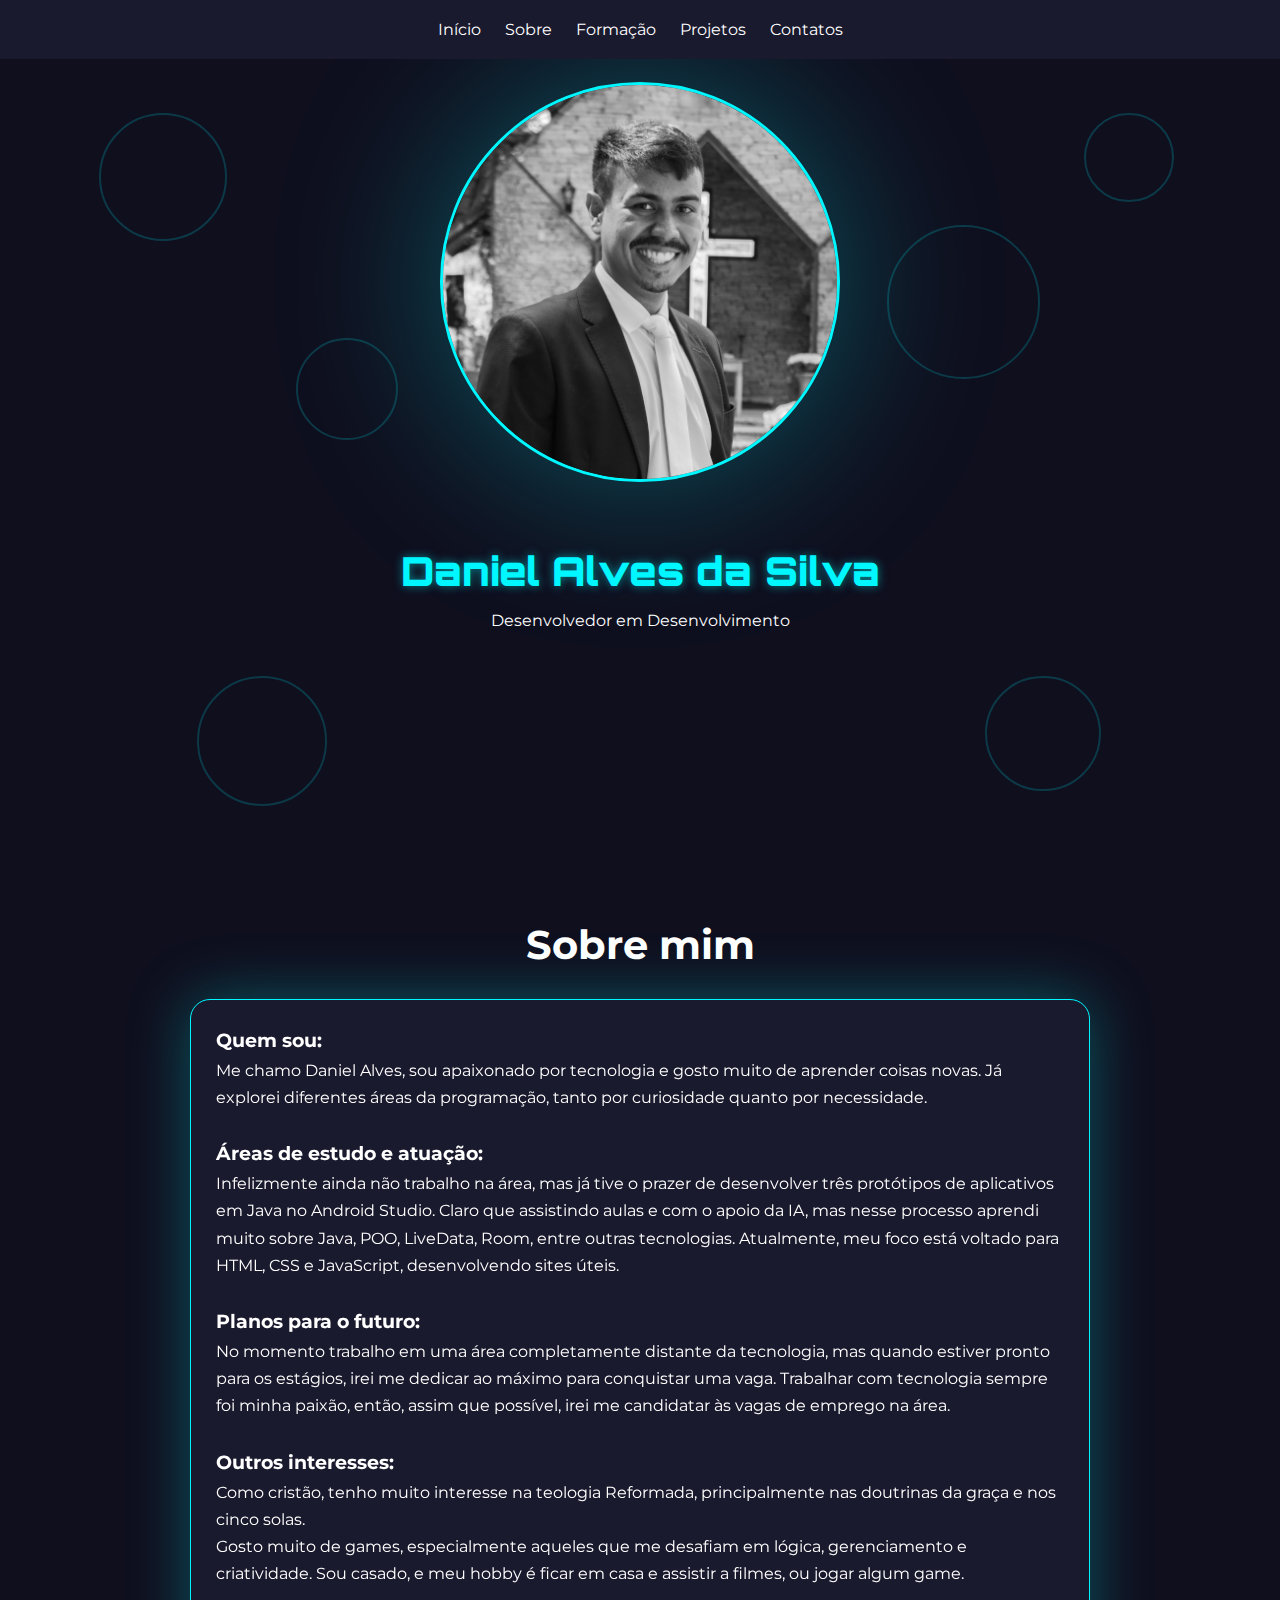
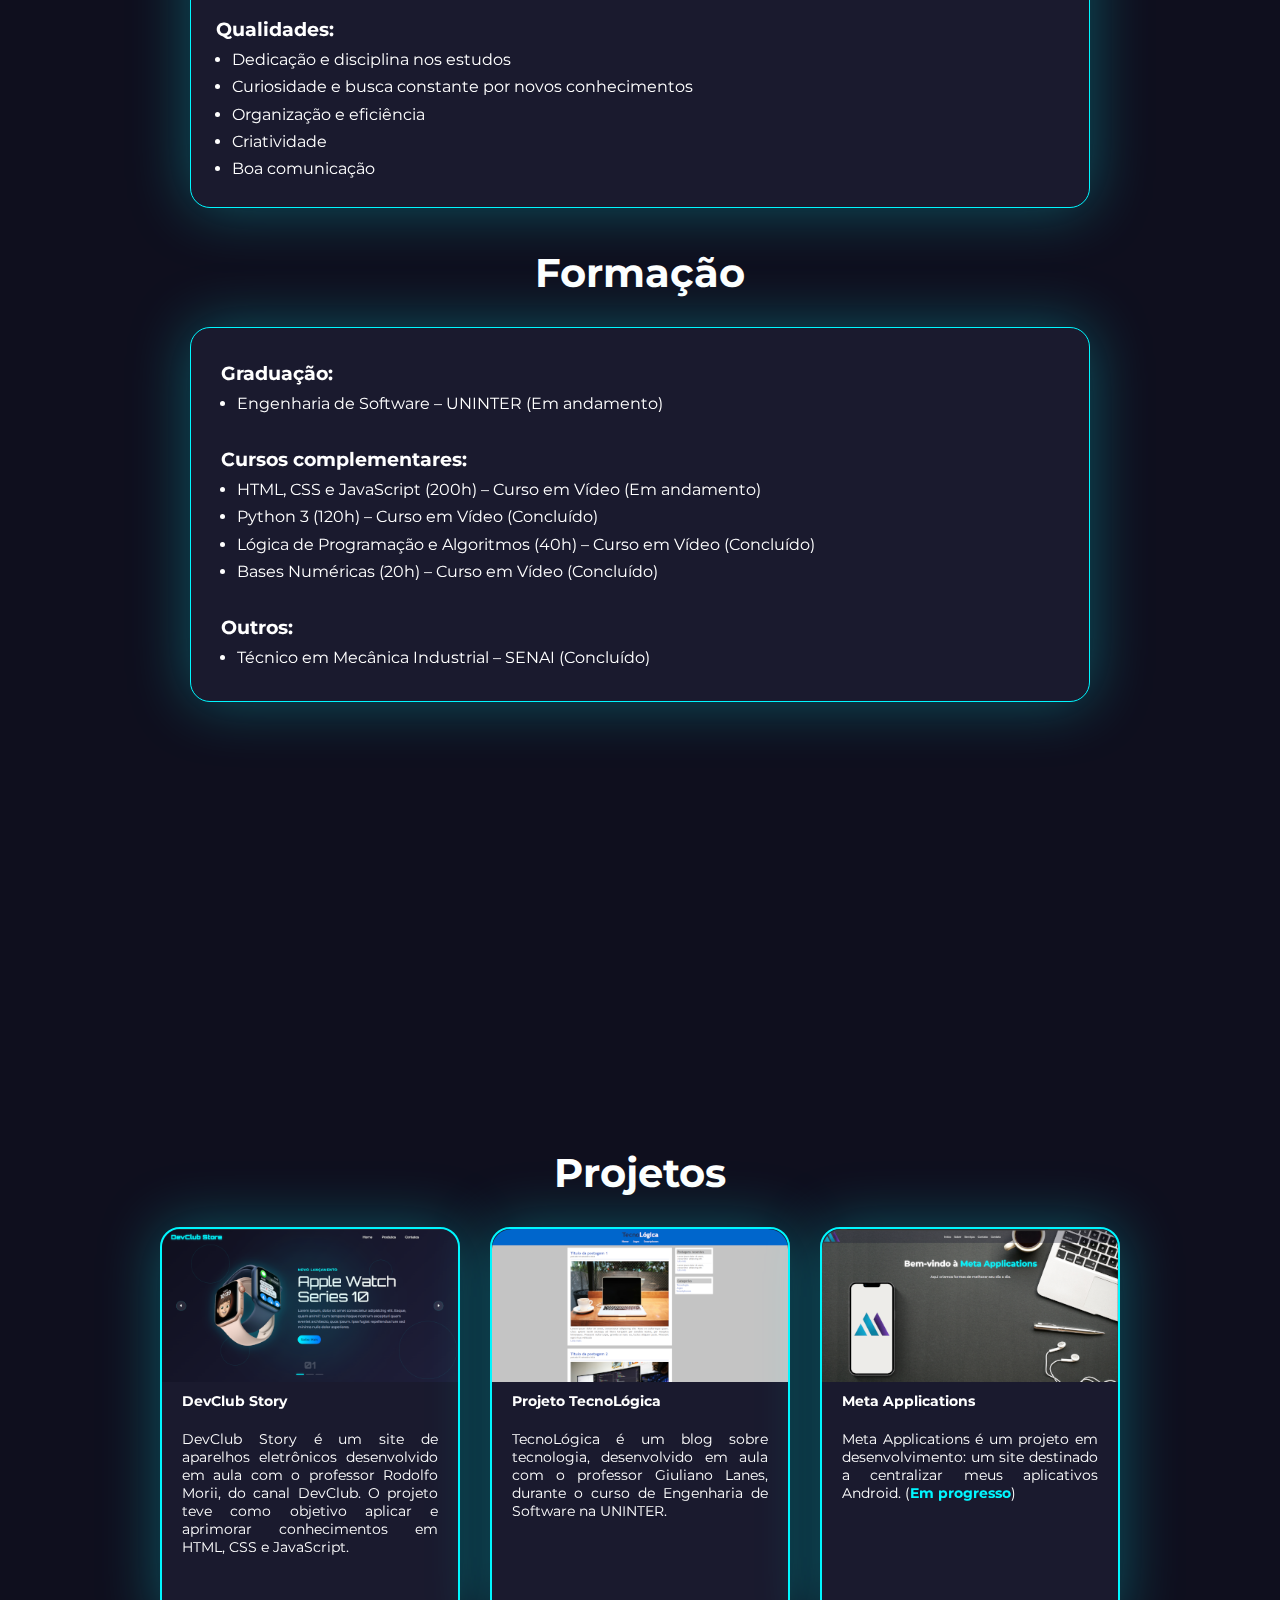
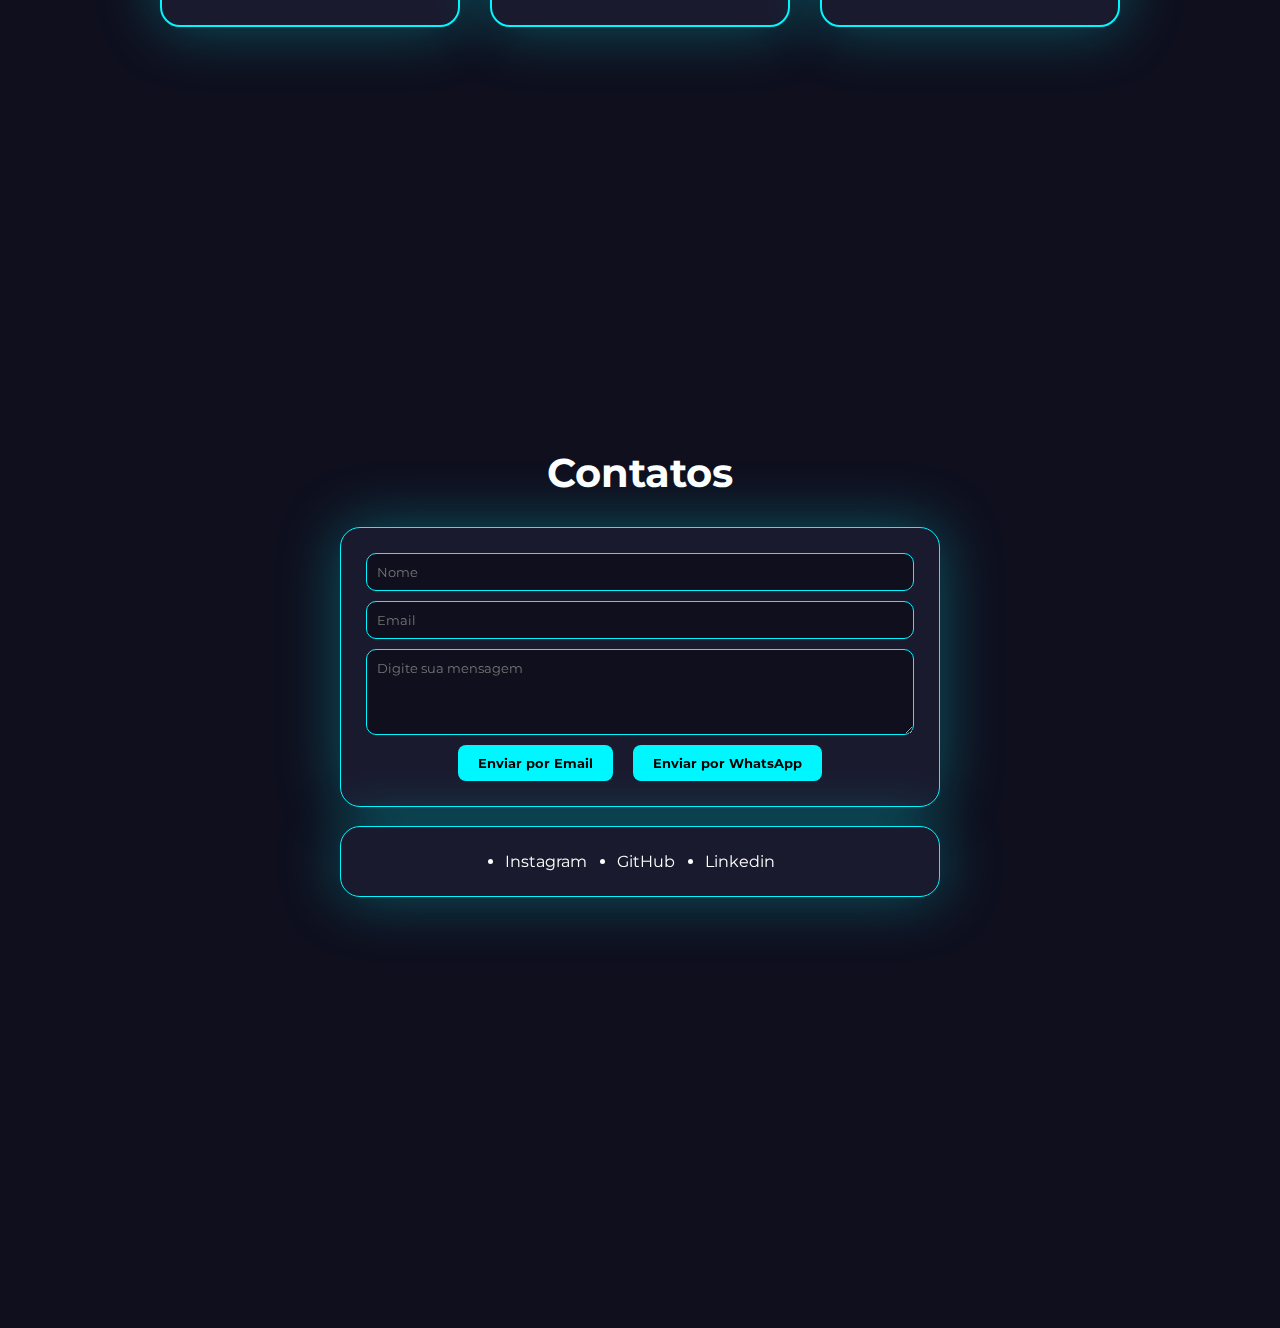
<file: index.html>
<!DOCTYPE html>
<html lang="pt-BR">
<head>
    <meta charset="UTF-8">
    <meta name="viewport" content="width=device-width, initial-scale=1.0">
    <title>Portfólio Pessoal</title>

    <!-- Links de estilos e fontes -->
    <link rel="stylesheet" href="styles/style.css" media="all">
    <link rel="stylesheet" href="styles/style_celular.css" media="(max-width: 550px)">
    <link rel="stylesheet" href="styles/style_bolinhas.css">

    <!-- Fonte Montserrat e Orbitron -->
    <link href="https://fonts.googleapis.com/css2?family=Montserrat:ital,wght@0,100..900;1,100..900&family=Orbitron:wght@400..900&display=swap" rel="stylesheet">
</head>
<body>
    <!-- abeçalho e Navegação -->
    <header>
        <nav>
            <ul>
                <li class="itens"><a href="#inicio">Início</a></li>
                <li class="itens"><a href="#sobre">Sobre</a></li>
                <li class="itens"><a href="#Formacao">Formação</a></li>
                <li class="itens"><a href="#projetos">Projetos</a></li>
                <li class="itens"><a href="#contatos">Contatos</a></li>
            </ul>
        </nav>
    </header>

    <!-- Efeito das bolinhas do menu Inicial -->
    <div class="tech-circle">
        <div class="circle"></div>
        <div class="circle"></div>
        <div class="circle"></div>
        <div class="circle"></div>
        <div class="circle"></div>
        <div class="circle"></div>
    </div>

    <!-- Seções do site -->
    <!-- Seção Início -->
    <section id="inicio">

        <div class="foto">
            <img src="imagens/daniel_p.png" alt="Imagem de Daniel Alves">
        </div>

        <h1 class="nome">Daniel Alves da Silva</h1>
        <p class="descricao">Desenvolvedor em Desenvolvimento</p>
    </section>

    <!-- Seção Sobre mim -->
    <section id="sobre">
        <!-- titulo da seção -->
        <h2 class="titulo">Sobre mim</h2>

        <!-- div sobre mim -->
        <div class="sobre-div">
            <h3>Quem sou:</h3>
            <p>Me chamo Daniel Alves, sou apaixonado por tecnologia e gosto muito de aprender coisas novas. Já explorei diferentes áreas da programação, tanto por curiosidade quanto por necessidade.</p>
            <br>
            <h3>Áreas de estudo e atuação:</h3>
            <p>Infelizmente ainda não trabalho na área, mas já tive o prazer de desenvolver três protótipos de aplicativos em Java no Android Studio. Claro que assistindo aulas e com o apoio da IA, mas nesse processo aprendi muito sobre Java, POO, LiveData, Room, entre outras tecnologias. Atualmente, meu foco está voltado para HTML, CSS e JavaScript, desenvolvendo sites úteis.</p>
            <br>
            <h3>Planos para o futuro:</h3>
            <p>No momento trabalho em uma área completamente distante da tecnologia, mas quando estiver pronto para os estágios, irei me dedicar ao máximo para conquistar uma vaga. Trabalhar com tecnologia sempre foi minha paixão, então, assim que possível, irei me candidatar às vagas de emprego na área.</p>
            <br>
            <h3>Outros interesses:</h3>
            <p>Como cristão, tenho muito interesse na teologia Reformada, principalmente nas doutrinas da graça e nos cinco solas.</p>
            <p>Gosto muito de games, especialmente aqueles que me desafiam em lógica, gerenciamento e criatividade. Sou casado, e meu hobby é ficar em casa e assistir a filmes, ou jogar algum game.</p>
            <br>
            <h3>Qualidades:</h3>
            
            <ul>
                <li>Dedicação e disciplina nos estudos</li>
                <li>Curiosidade e busca constante por novos conhecimentos</li>
                <li>Organização e eficiência</li>
                <li>Criatividade</li>
                <li>Boa comunicação</li>
            </ul>
        </div>
    </section>

    <!-- Seção Formação -->
    <section id="formacao" >
        <!-- titulo da seção -->
        <h2 class="titulo">Formação</h2>

        <!-- div da formação -->
        <div class="formacao-div">
            <h3>Graduação:</h3>
                <ul>
                    <li>Engenharia de Software – UNINTER (Em andamento)</li>
                </ul>

                <br>

                <h3>Cursos complementares:</h3> 
                <ul>
                    <li>HTML, CSS e JavaScript (200h) – Curso em Vídeo (Em andamento)</li>
                    <li>Python 3 (120h) – Curso em Vídeo (Concluído)</li>
                    <li>Lógica de Programação e Algoritmos (40h) – Curso em Vídeo (Concluído)</li>
                    <li>Bases Numéricas (20h) – Curso em Vídeo (Concluído)</li>
                </ul>

                <br>

                <h3>Outros:</h3>
                <ul>
                    <li>Técnico em Mecânica Industrial – SENAI (Concluído)</li>
                </ul>
        </div>
    </section>
    
    <!-- Seção Projetos -->
    <section id="projetos">
        <!-- titulo da seção -->
        <h2 class="titulo">Projetos</h2>

        <!-- div dos projetos -->
        <div class="projetos-div">

            <!-- Projeto 1 -->
            <a class="projeto" href="./projetos/DevClub_Store/index.html" target="_blank">
                <img class="projeto-img" src="imagens/image_p.png" alt="Captura de tela do site DevClub Store">
                <h3 class="projeto-titulo">DevClub Story</h3>
                <p class="projeto-descricao">
                    DevClub Story é um site de aparelhos eletrônicos desenvolvido em aula com o professor Rodolfo Morii, do canal DevClub. 
                    O projeto teve como objetivo aplicar e aprimorar conhecimentos em HTML, CSS e JavaScript.
                </p>

            </a>

            <!-- Projeto 2 -->
            <a class="projeto" href="./projetos/projeto_tecnologica/index.html" target="_blank">
                <img class="projeto-img" src="./imagens/image_02_p.png" alt="Captura de tela do site TecnoLógica">
                <h3 class="projeto-titulo">Projeto TecnoLógica</h3>
                <p class="projeto-descricao">
                    TecnoLógica é um blog sobre tecnologia, desenvolvido em aula com o professor Giuliano Lanes, 
                    durante o curso de Engenharia de Software na UNINTER.
                </p>
            </a>

            <!-- Projeto 3 -->
            <a class="projeto" href="./projetos/Meta_Applications/index.html" target="_blank"> 
                <img class="projeto-img" src="imagens/image_03_p.png" alt="Captura de tela do site Meta Applications">
                <h3 class="projeto-titulo">Meta Applications</h3>
                <p class="projeto-descricao"> Meta Applications é um projeto em desenvolvimento: um site destinado a centralizar meus aplicativos Android. (<span class="destaque">Em progresso</span>)</p>
            </a>
        </div>
    </section>

    <!-- Seção Contatos -->
    <section id="contatos">

        <!-- titulo da seção -->
        <h2 class="titulo">Contatos</h2>

        <!-- Formulário de contato -->
        <div class="contatos-form">
            <form action="">
                <input class="campo-form" type="text" id="nome" name="nome" required placeholder="Nome">
                <input class="campo-form" type="email" id="email" name="email" required placeholder="Email">
                <textarea class="campo-form" id="mensagem" name="mensagem" rows="4" required placeholder="Digite sua mensagem"></textarea>
                <div class="button-form">
                    <button type="submit">Enviar por Email</button>
                    <button type="submit">Enviar por WhatsApp</button>
                </div>
            </form>
        </div>

        <br>

        <!-- Redes sociais -->
        <div class="contatos-div">
            <ul class="contatos-list">
                <li class="itens"><a href="https://www.instagram.com/daniel_alves_developer?igsh=MWJkeHp2M2NueGpvZQ==" target="_blank">Instagram</a></li>
                <li class="itens"><a href="https://github.com/DanielDelta99" target="_blank">GitHub</a></li>
                <li class="itens"><a href="https://www.linkedin.com/in/daniel-alves-developer" target="_blank">Linkedin</a></li>
            </ul>
        </div>
        
    </section>
        

</body>
</html>
</file>
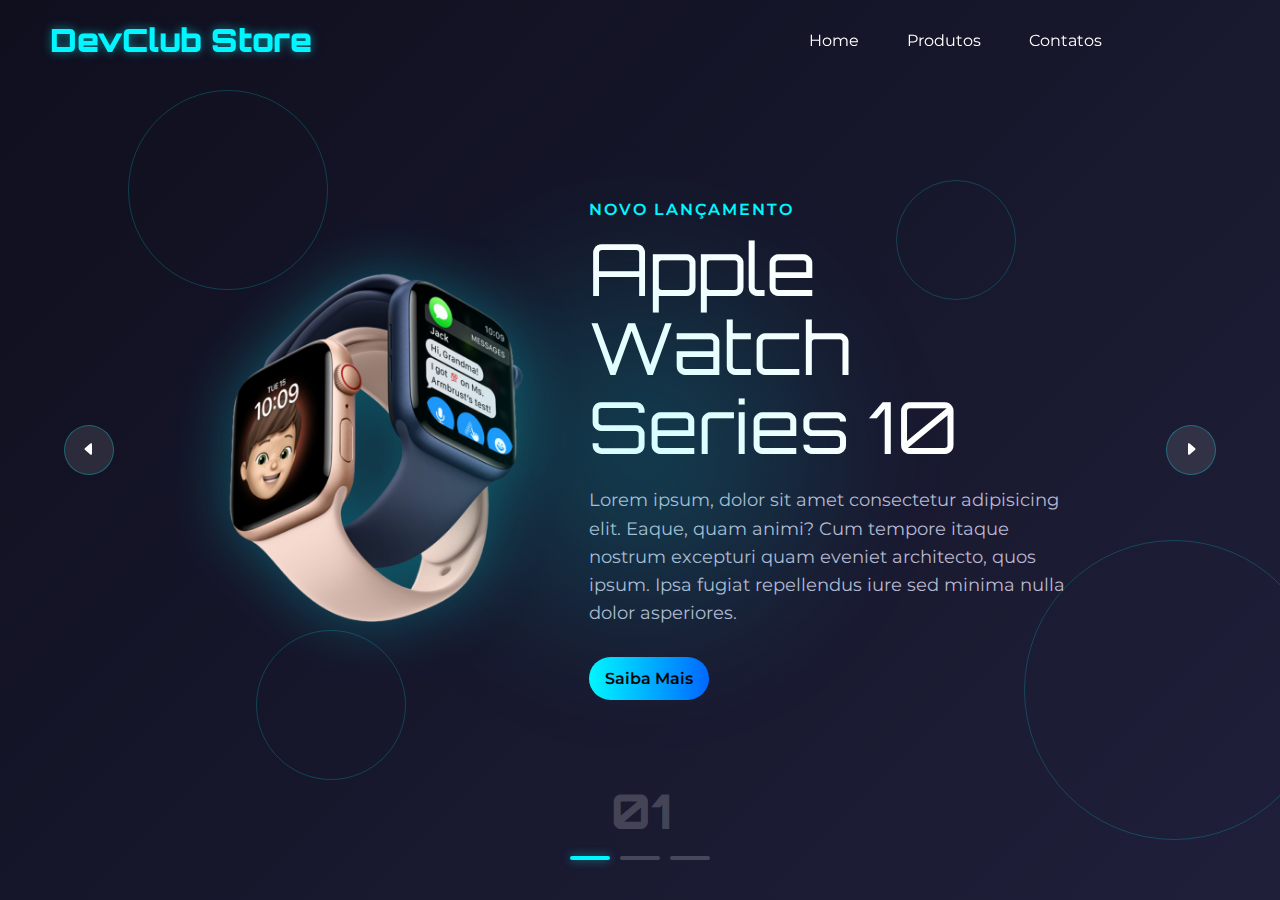
<file: projetos/DevClub_Store/index.html>
<!DOCTYPE html>
<html lang="pt-br">
<head>
    <meta charset="UTF-8">
    <meta name="viewport" content="width=device-width, initial-scale=1.0">
    <title>DevClub Store</title>

    <link rel="preconnect" href="https://fonts.googleapis.com">
<link rel="preconnect" href="https://fonts.gstatic.com" crossorigin>
<link href="https://fonts.googleapis.com/css2?family=Montserrat:ital,wght@0,100..900;1,100..900&family=Orbitron:wght@400..900&display=swap" rel="stylesheet">

    <link rel="stylesheet" href="styles.css">
</head>
<body>
    <header>
        <div class="logo">DevClub Store</div>
        <nav>
            <ul>
                <li>Home</li>
                <li>Produtos</li>
                <li>Contatos</li>
            </ul>
        </nav>
    </header>

    <main class="container">
        <div class="tech-circle">
            <div class="circle"></div>
            <div class="circle"></div>
            <div class="circle"></div>
            <div class="circle"></div>
        </div>

        <div class="list">
            <div class="item active">
               
                <div class="product-img">
                    <img src="img/apple-watch.png" alt="Apple Watch">
                </div>
                <div class="content">
                    <p class="product-tag">Novo Lançamento</p>
                    <p class="product-name">Apple Watch Series 10</p>
                    <p class="product-description">Lorem ipsum, dolor sit amet consectetur adipisicing elit. Eaque, quam animi? Cum tempore itaque nostrum excepturi quam eveniet architecto, quos ipsum. Ipsa fugiat repellendus iure sed minima nulla dolor asperiores.</p>
                    <button class="btn">Saiba Mais</button>
                </div>
                
            </div>

            <div class="item">

                <div class="product-img">
                    <img src="img/air-pods.png" alt="Air Pods">
                </div>
                <div class="content">
                    <p class="product-tag">Som Premium</p>
                    <p class="product-name">Air Pods Max</p>
                    <p class="product-description">Lorem ipsum, dolor sit amet consectetur adipisicing elit. Eaque, quam animi? Cum tempore itaque nostrum excepturi quam eveniet architecto, quos ipsum. Ipsa fugiat repellendus iure sed minima nulla dolor asperiores.</p>
                    <button class="btn">Saiba Mais</button>
                </div>
                
            </div>

            <div class="item">

                <div class="product-img">
                    <img src="img/vision-pro.png" alt="Apple Watch">
                </div>
                <div class="content">
                    <p class="product-tag">Alta Performace</p>
                    <p class="product-name">Vision Pro</p>
                    <p class="product-description">Lorem ipsum, dolor sit amet consectetur adipisicing elit. Eaque, quam animi? Cum tempore itaque nostrum excepturi quam eveniet architecto, quos ipsum. Ipsa fugiat repellendus iure sed minima nulla dolor asperiores.</p>
                    <button class="btn">Saiba Mais</button>
                </div>
            </div>
        </div>

        <div class="arrows">
            <button class="arrow-btn" id="prev">
                <svg xmlns="http://www.w3.org/2000/svg" width="16" height="16" fill="#fff" class="bi bi-caret-left-fill" viewBox="0 0 16 16">
  <path d="m3.86 8.753 5.482 4.796c.646.566 1.658.106 1.658-.753V3.204a1 1 0 0 0-1.659-.753l-5.48 4.796a1 1 0 0 0 0 1.506z"/>
</svg>
            </button>

            <button class="arrow-btn" id="next">
                <svg xmlns="http://www.w3.org/2000/svg" width="16" height="16" fill="#fff" class="bi bi-caret-right-fill" viewBox="0 0 16 16">
  <path d="m12.14 8.753-5.482 4.796c-.646.566-1.658.106-1.658-.753V3.204a1 1 0 0 1 1.659-.753l5.48 4.796a1 1 0 0 1 0 1.506z"/>
</svg>
            </button>

        </div>

        <div class="indicators">
            <div class="numberIndicator">01</div>
            <div class="dots">
                <div class="dot active2"></div>
                <div class="dot"></div>
                <div class="dot"></div>
            </div>
        </div>

    </main>
</body>
<script src="./scripts.js"></script>
</html>
</file>
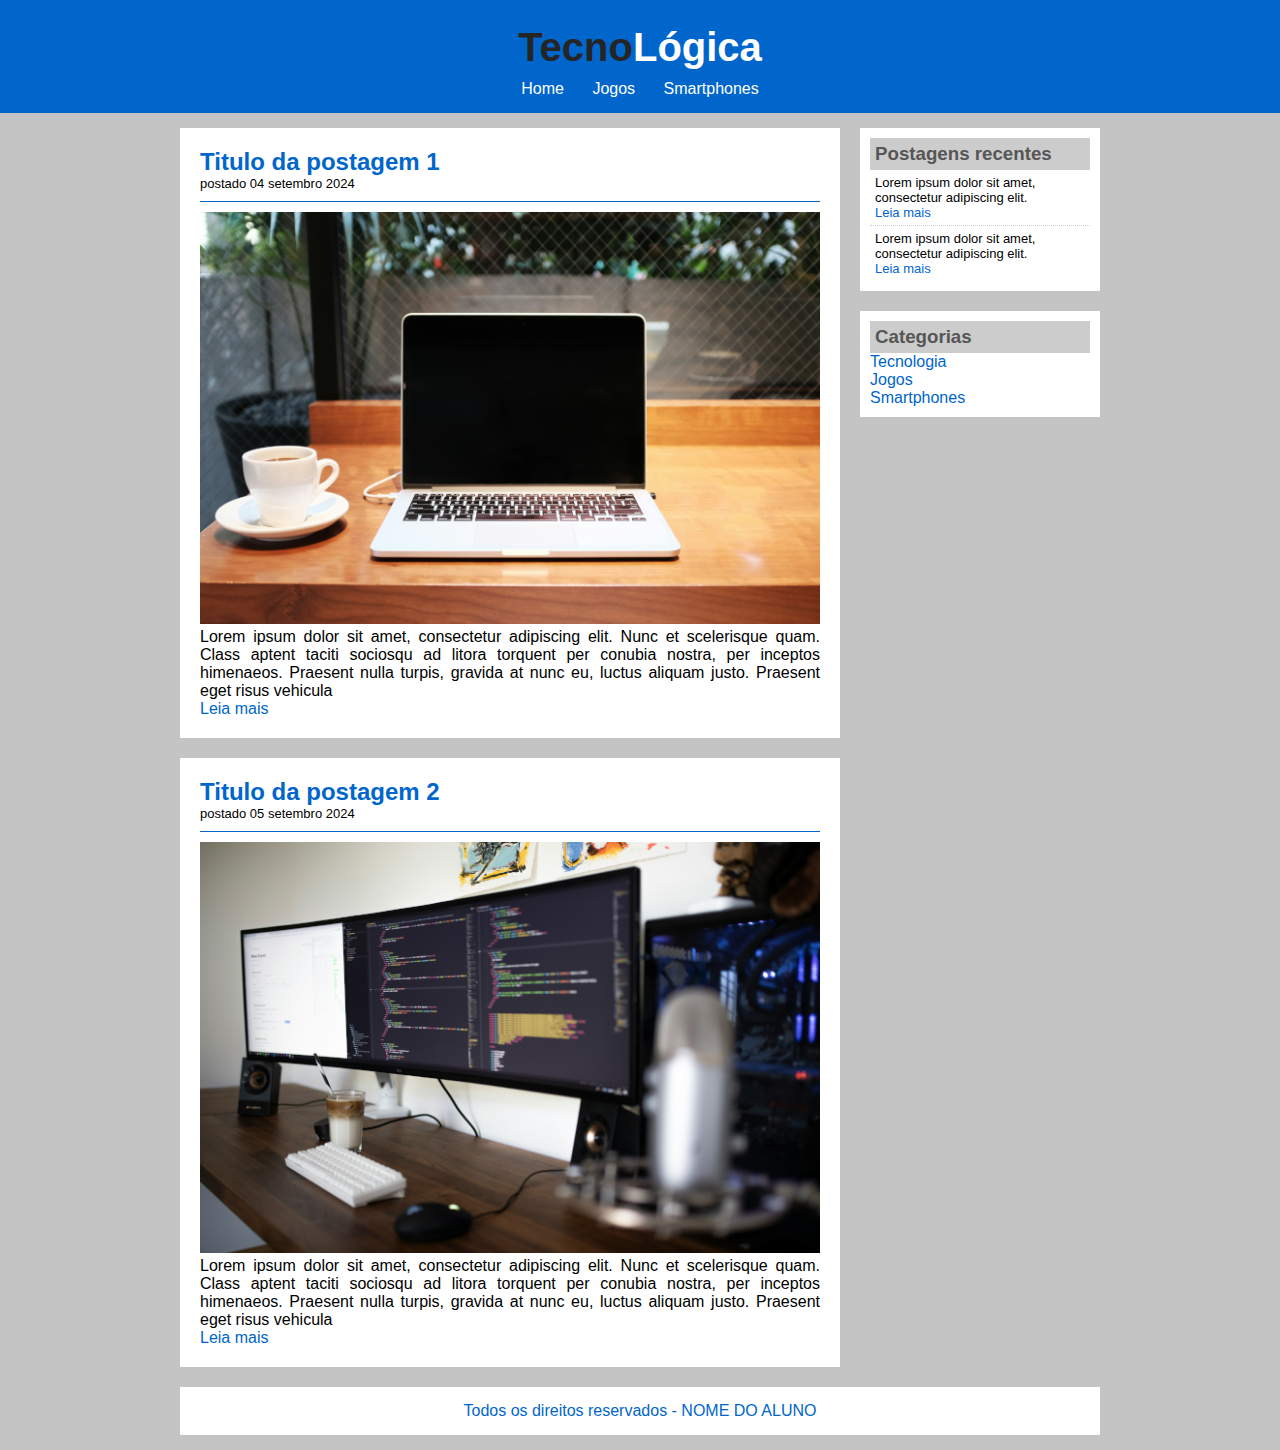
<file: projetos/projeto_tecnologica/index.html>
<!DOCTYPE html>
<html lang="pt-br">

<head>
    <meta charset="UTF-8">
    <meta name="viewport" content="width=device-width, initial-scale=1.0">
    <title>TecnoLógica - Tudo sobre tecnologia</title>

    <link rel="stylesheet" href="css/style.css">
</head>

<body>

    <div id="header">

        <div id="logo">
            <h1>Tecno<span class="white">Lógica</span></h1>
        </div>
    
        <div id="menu">
            <a href="index.html">Home</a>
            <a href="jogos.html">Jogos</a>
            <a href="smartphones.html">Smartphones</a>
        </div>

    </div>

    <div id="content">

        <div id="posts">

            <!-- abertura postagem -->
            <div class="post">
                <h2>Titulo da postagem 1</h2>
                <span class="data-post">postado 04 setembro 2024</span>
                <img class="img-post" src="imagens/tecnologia01.png">
                <p>
                    Lorem ipsum dolor sit amet, consectetur adipiscing elit. Nunc et scelerisque quam. Class aptent taciti sociosqu ad litora torquent per conubia nostra, per inceptos himenaeos. Praesent nulla turpis, gravida at nunc eu, luctus aliquam justo. Praesent eget risus vehicula
                </p>
                <a href="">Leia mais</a>
            </div>
            <!--fechamento postagem -->

            <!-- abertura postagem -->
            <div class="post">
                <h2>Titulo da postagem 2</h2>
                <span class="data-post">postado 05 setembro 2024</span>
                <img class="img-post" src="imagens/tecnologia02.png">
                <p>
                    Lorem ipsum dolor sit amet, consectetur adipiscing elit. Nunc et scelerisque quam. Class aptent taciti sociosqu ad litora torquent per conubia nostra, per inceptos himenaeos. Praesent nulla turpis, gravida at nunc eu, luctus aliquam justo. Praesent eget risus vehicula
                </p>
                <a href="">Leia mais</a>
            </div>
            <!--fechamento postagem -->

        </div>
    
        <div id="right-side">

            <div class="content-right">
                <h3>Postagens recentes</h3>

                <div class="post-right">
                    <p>Lorem ipsum dolor sit amet, consectetur adipiscing elit.</p>
                    <a href="">Leia mais</a>
                </div>

                <div class="post-right" style="border-bottom: none;">
                    <p>Lorem ipsum dolor sit amet, consectetur adipiscing elit.</p>
                    <a href="">Leia mais</a>
                </div>

            </div>

            <div class="content-right">
                <h3>Categorias</h3>

                <a href="">Tecnologia</a><br>
                <a href="">Jogos</a><br>
                <a href="">Smartphones</a><br>
                
            </div>

        </div>

        <div id="footer">
            Todos os direitos reservados - NOME DO ALUNO
        </div>

    </div>
</body>

</html>
</file>
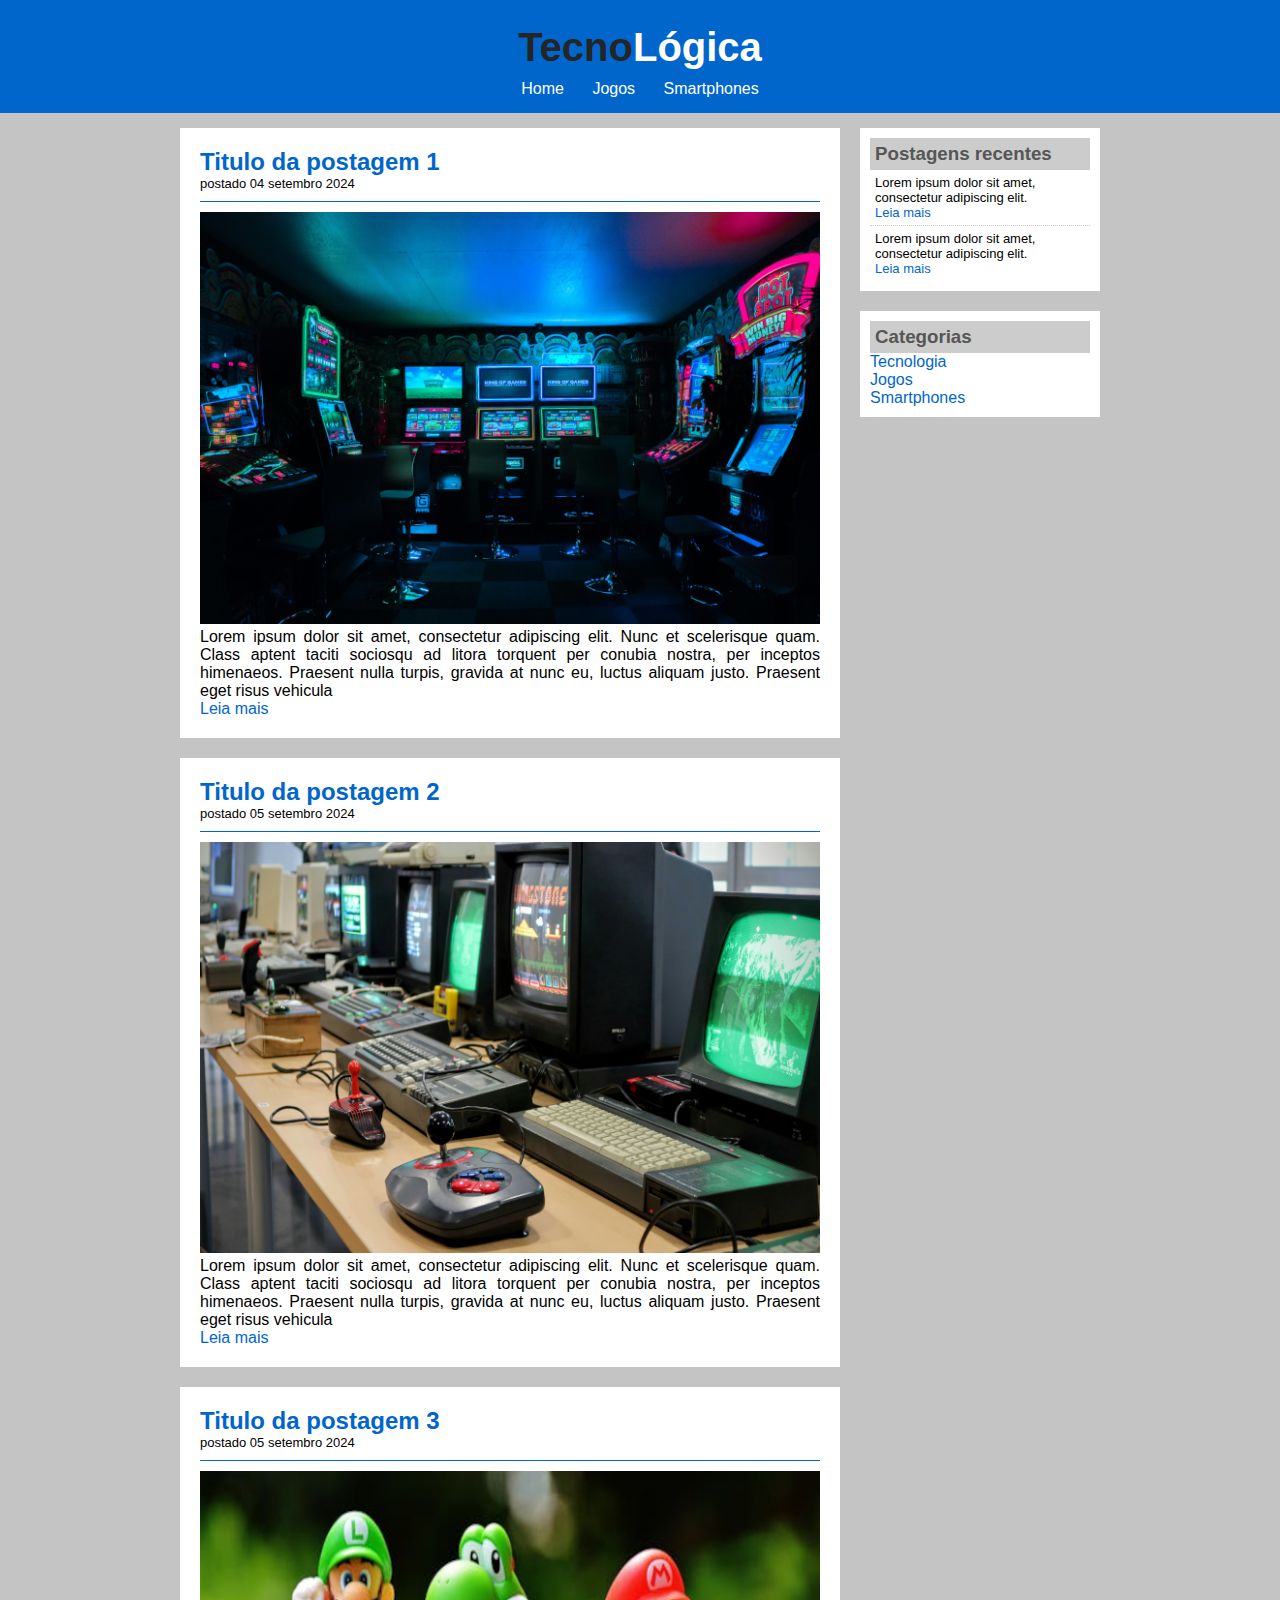
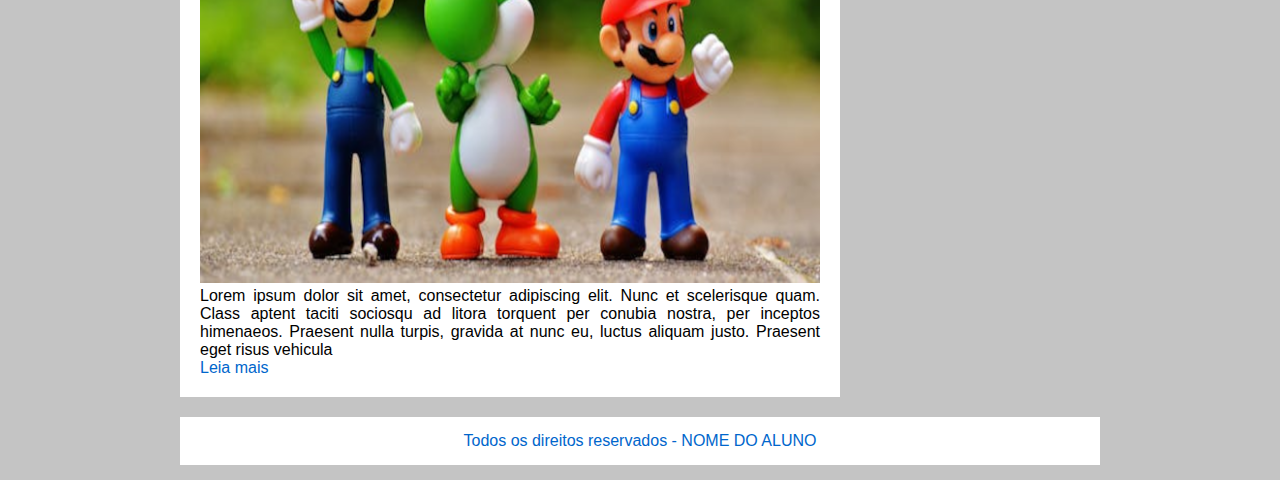
<file: projetos/projeto_tecnologica/jogos.html>
<!DOCTYPE html>
<html lang="pt-br">

<head>
    <meta charset="UTF-8">
    <meta name="viewport" content="width=device-width, initial-scale=1.0">
    <title>TecnoLógica - Tudo sobre tecnologia</title>

    <link rel="stylesheet" href="css/style.css">
</head>

<body>

    <div id="header">

        <div id="logo">
            <h1>Tecno<span class="white">Lógica</span></h1>
        </div>
    
        <div id="menu">
            <a href="index.html">Home</a>
            <a href="jogos.html">Jogos</a>
            <a href="smartphones.html">Smartphones</a>
        </div>

    </div>

    <div id="content">

        <div id="posts">

            <!-- abertura postagem -->
            <div class="post">
                <h2>Titulo da postagem 1</h2>
                <span class="data-post">postado 04 setembro 2024</span>
                <img class="img-post" src="imagens/game01.png">
                <p>
                    Lorem ipsum dolor sit amet, consectetur adipiscing elit. Nunc et scelerisque quam. Class aptent taciti sociosqu ad litora torquent per conubia nostra, per inceptos himenaeos. Praesent nulla turpis, gravida at nunc eu, luctus aliquam justo. Praesent eget risus vehicula
                </p>
                <a href="">Leia mais</a>
            </div>
            <!--fechamento postagem -->

            <!-- abertura postagem -->
            <div class="post">
                <h2>Titulo da postagem 2</h2>
                <span class="data-post">postado 05 setembro 2024</span>
                <img class="img-post" src="imagens/game02.png">
                <p>
                    Lorem ipsum dolor sit amet, consectetur adipiscing elit. Nunc et scelerisque quam. Class aptent taciti sociosqu ad litora torquent per conubia nostra, per inceptos himenaeos. Praesent nulla turpis, gravida at nunc eu, luctus aliquam justo. Praesent eget risus vehicula
                </p>
                <a href="">Leia mais</a>
            </div>
            <!--fechamento postagem -->

            <!-- abertura postagem -->
            <div class="post">
                <h2>Titulo da postagem 3</h2>
                <span class="data-post">postado 05 setembro 2024</span>
                <img class="img-post" src="imagens/game03.png">
                <p>
                    Lorem ipsum dolor sit amet, consectetur adipiscing elit. Nunc et scelerisque quam. Class aptent taciti sociosqu ad litora torquent per conubia nostra, per inceptos himenaeos. Praesent nulla turpis, gravida at nunc eu, luctus aliquam justo. Praesent eget risus vehicula
                </p>
                <a href="">Leia mais</a>
            </div>
            <!--fechamento postagem -->

        </div>
    
        <div id="right-side">

            <div class="content-right">
                <h3>Postagens recentes</h3>

                <div class="post-right">
                    <p>Lorem ipsum dolor sit amet, consectetur adipiscing elit.</p>
                    <a href="">Leia mais</a>
                </div>

                <div class="post-right" style="border-bottom: none;">
                    <p>Lorem ipsum dolor sit amet, consectetur adipiscing elit.</p>
                    <a href="">Leia mais</a>
                </div>

            </div>

            <div class="content-right">
                <h3>Categorias</h3>

                <a href="">Tecnologia</a><br>
                <a href="">Jogos</a><br>
                <a href="">Smartphones</a><br>
                
            </div>

        </div>

        <div id="footer">
            Todos os direitos reservados - NOME DO ALUNO
        </div>

    </div>
</body>

</html>
</file>
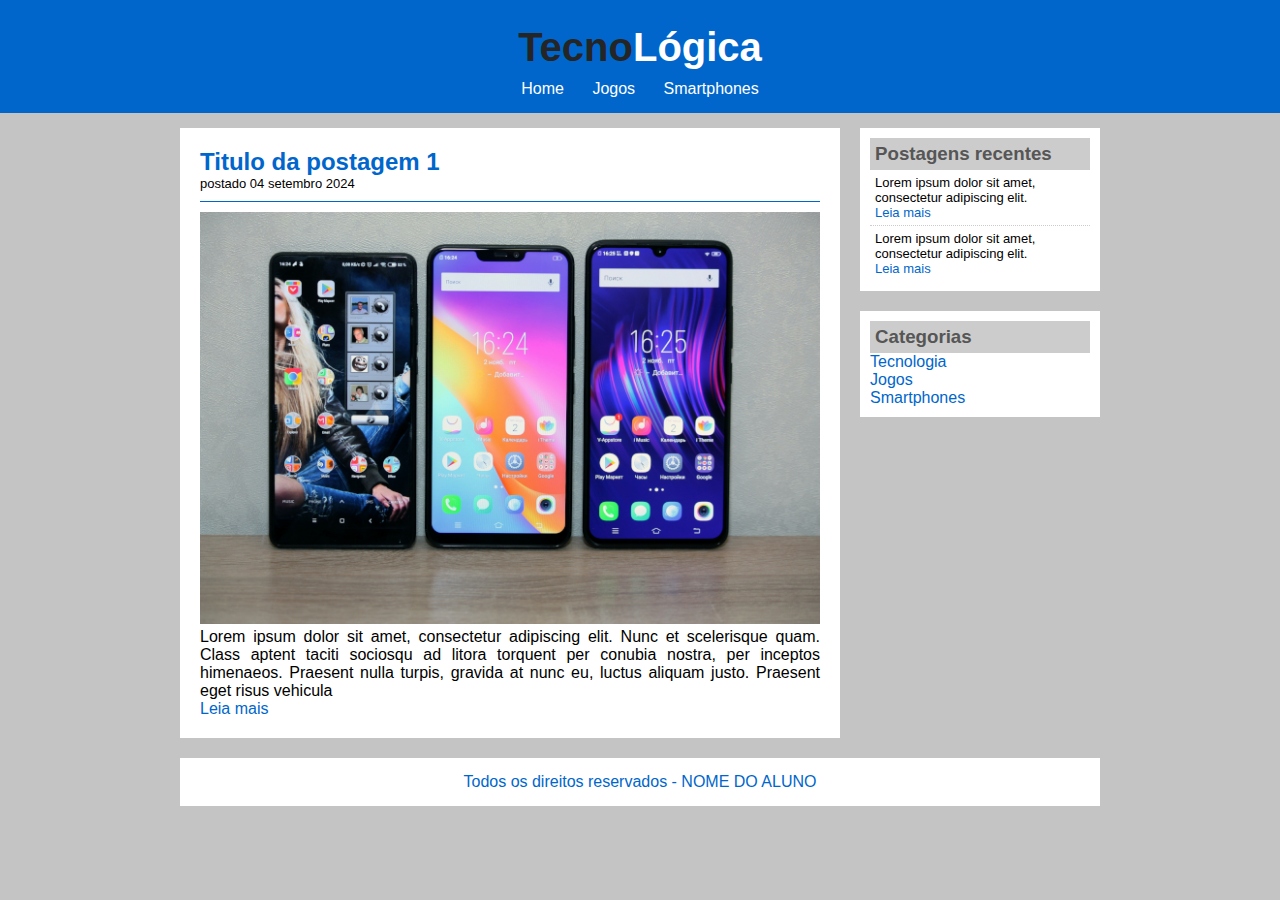
<file: projetos/projeto_tecnologica/smartphones.html>
<!DOCTYPE html>
<html lang="pt-br">

<head>
    <meta charset="UTF-8">
    <meta name="viewport" content="width=device-width, initial-scale=1.0">
    <title>TecnoLógica - Tudo sobre tecnologia</title>

    <link rel="stylesheet" href="css/style.css">
</head>

<body>

    <div id="header">

        <div id="logo">
            <h1>Tecno<span class="white">Lógica</span></h1>
        </div>
    
        <div id="menu">
            <a href="index.html">Home</a>
            <a href="jogos.html">Jogos</a>
            <a href="smartphones.html">Smartphones</a>
        </div>

    </div>

    <div id="content">

        <div id="posts">

            <!-- abertura postagem -->
            <div class="post">
                <h2>Titulo da postagem 1</h2>
                <span class="data-post">postado 04 setembro 2024</span>
                <img class="img-post" src="imagens/smartphone01.png">
                <p>
                    Lorem ipsum dolor sit amet, consectetur adipiscing elit. Nunc et scelerisque quam. Class aptent taciti sociosqu ad litora torquent per conubia nostra, per inceptos himenaeos. Praesent nulla turpis, gravida at nunc eu, luctus aliquam justo. Praesent eget risus vehicula
                </p>
                <a href="">Leia mais</a>
            </div>
            <!--fechamento postagem -->

        </div>
    
        <div id="right-side">

            <div class="content-right">
                <h3>Postagens recentes</h3>

                <div class="post-right">
                    <p>Lorem ipsum dolor sit amet, consectetur adipiscing elit.</p>
                    <a href="">Leia mais</a>
                </div>

                <div class="post-right" style="border-bottom: none;">
                    <p>Lorem ipsum dolor sit amet, consectetur adipiscing elit.</p>
                    <a href="">Leia mais</a>
                </div>

            </div>

            <div class="content-right">
                <h3>Categorias</h3>

                <a href="">Tecnologia</a><br>
                <a href="">Jogos</a><br>
                <a href="">Smartphones</a><br>
                
            </div>

        </div>

        <div id="footer">
            Todos os direitos reservados - NOME DO ALUNO
        </div>

    </div>
</body>

</html>
</file>
<file: styles/style.css>
@charset "UTF-8";
/*Estilização Geral*/
*{
    margin: 0;
    padding: 0;
    box-sizing: border-box;
    font-family: "Montserrat", sans-serif;
}

body {
    background-color: #0f0f1e;
    color: #fff;
    font-size: 16px;
}

/*Estilização dos titulos*/
.titulo {
    font-size: 40px;
    padding-bottom: 30px;
}

/*Estilização generica das seções*/
section {
    width: 100vw;
    min-height: 100vh;
    padding: 20px;

    scroll-margin-top: 70px;

    display: flex;
    align-items: center;
    flex-direction: column;
    z-index: 10;
}

/*Ajuste de padding para telas com altura menor*/
@media (max-height: 770px) {
    section {
        padding: 70px;
    }
}

/*Estilização do cabeçalho e menu de navegação*/
header {
    position: fixed;
    width: 100%;
    top: 0;
    left: 0;
    z-index: 1000;
}

/*Estilização do menu*/
header > nav {
    display: flex;
    justify-content: center;
    gap: 24px;
    padding: 20px;
    background-color: #1a1a2e;  
}

header nav ul {
    display: flex;
    gap: 24px;
    justify-content: center;
    align-items: center;
    list-style: none;
    
}
/*Estilização dos itens do menu*/
.itens, a{
    color: #fff;
    text-decoration: none;
    z-index: 1;
}

.itens > a:hover {
    color: #00f7ff;
    text-shadow: 0 0 10px rgba(0, 247, 255, 0.5);
}

/*Estilização da Seção Inicio*/
.inicio {
    position: relative;
}

/*Estilização da imagem*/
.foto {
    padding-top: 5%;
    padding-bottom: 60px;
    z-index: 10;
    filter: drop-shadow(0 0 80px rgba(0,247,255,0.3));
}

.foto img{
    border:#00f7ff solid 3px;
    border-radius: 50%;
    width: 400px;
    z-index: 10;
}

/*Estilização do nome (titulo)*/
.nome {
    font-family: "Orbitron", sans-serif;
    font-size: 40px;
    font-weight: 900;
    color: #00f7ff;
    text-shadow: 0 0 10px rgba(0, 247, 255, 0.5);
    margin-bottom: 15px;
    z-index: 10;
}

/*Ajustes para telas menores*/
@media (max-width: 650px),(max-height: 650px) {
    .foto img {
        width: 250px;
    }

    .nome {
        font-size: 30px;
    }

    .titulo {
        font-size: 30px;
        padding-bottom: 20px;
    }
}

/*Estilização da Seção Sobre mim*/
.sobre-div {
    filter: drop-shadow(0 0 30px rgba(0,247,255,0.3));
    background-color: #1a1a2e;
    border: #00f7ff solid 1px;
    border-radius: 20px;

    padding: 25px;
    width: 100%;
    max-width: 900px;
    margin: 0 auto;
    line-height: 1.7;
}

/*Estilização da lista dentro da seção*/
.sobre-div ul{
    padding-left: 1rem;
    margin-left: 0;
    list-style-position: outside;
}

/* Estilização da Seção Formação*/
.formacao-div {
    filter: drop-shadow(0 0 30px rgba(0,247,255,0.3));
    background-color: #1a1a2e;
    border: #00f7ff solid 1px;
    border-radius: 20px;

    padding: 30px;
    width: 100%;
    max-width: 900px;
    margin: 0 auto;
    line-height: 1.7;
}
/*Estilização da lista dentro da seção*/
.formacao-div ul{
    padding-left: 1rem;
    margin-left: 0;
    list-style-position: outside;
}

/*Estilização da Seção Projetos*/
.projetos-div {
    display: flex;
    justify-content: center;
    align-items: center;
    gap: 30px;
}

/*Estilização do Projeto geral*/
.projeto {
    display: flex;
    flex-direction: column;
    width: 400px;
    height: 500px;

    filter: drop-shadow(0 0 30px rgba(0,247,255,0.3));
    border: #00f7ff solid 2px;
    border-radius: 20px;
    background-color: #1a1a2e;
    z-index: 10;
}

/*Estilização da imagem do projeto*/
.projeto img {
    z-index: 1;
    border-radius: 20px 20px 0 0;
}

/*Estilização do titulo e descrição do projeto*/
.projeto-titulo, .projeto-descricao {
    padding: 10px 20px;
    text-align: justify;
    font-size: 16px;
}

.destaque {
    color: #00f7ff;
    font-weight: bold;
}

.projeto:hover {
    transform: scale(1.07);
    transition: all 0.3s ease-in-out;
}

/*Ajustes do projeto para telas menores*/
@media (max-width: 1350px) {
    .projeto {
        width: 300px;
        height: 400px;
    }

    .projeto-titulo, .projeto-descricao {
        font-size: 14px;
    }
}

@media (max-width: 1060px) {
    .projeto {
        width: 250px;
        height: 350px;
    }

    .projeto-titulo, .projeto-descricao {
        font-size: 12px;
        padding: 10px;
    }
}

@media (max-width: 900px) {

    .projetos-div {
        flex-direction: column;
        gap: 30px;
}

    .projeto {
        aspect-ratio: 4 / 5;
        width: 100%;
        height: auto;
        max-width: 400px;
    }

    .projeto-titulo, .projeto-descricao {
        padding: 10px 20px;
        font-size: 16px;
}
}

/*Estilização da Seção Contatos*/
.contatos-div, .contatos-form {
    display: flex;
    justify-content: center;
    align-items: center;

    filter: drop-shadow(0 0 30px rgba(0,247,255,0.3));
    background-color: #1a1a2e;
    border-radius: 20px;
    border: #00f7ff solid 1px;

    padding: 25px;
    width: 100%;
    max-width: 600px;
}   

/*Estilização do Formulario*/
.contatos-form > form {
    display: flex;
    flex-direction: column;
    width: 100%;
    gap: 10px;
}

/*Estilização dos Inputs*/
.campo-form {
    width: 100%;
    padding: 10px;
    border-radius: 10px;
    background-color: #0f0f1e;
    border: 1px solid #00f7ff;

    color: #ffffff;
}

/*Estilização dos botões*/
.button-form {
    display: flex;
    gap: 20px;
    justify-content: center;
}

.button-form button {
    background: #00f7ff;
    color: #000;
    border: none;
    padding: 10px 20px;
    border-radius: 8px;
    cursor: pointer;
    font-weight: bold;
}

.button-form button:hover {
    transform: scale(1.07);
    filter: drop-shadow(0 0 30px rgba(0,247,255,0.3));
    transition: all 0.3s ease-in-out;
}

/*Estilização da lista de Redes Sociais*/
.contatos-list {
    display: flex;
    gap: 30px;
}
</file>
<file: styles/style_celular.css>
@charset "UTF-8";
/*Nesse CSS temos apenas alguns pequenos ajustes para telas de SmartPhones*/
* {
    font-size: 14px;
}

.titulo {
    font-size: 30px;
    padding-bottom: 30px;
}

section {
    min-height: auto;
    padding: 20px 1px;

    scroll-margin-top: 70px;
}

header nav ul {
    gap: 20px;
}

#inicio, #contatos {
    min-height: 100vh;
    padding: 70px 0 20px 0;
}

#projetos {
    padding: 2px;
    gap: 20px;
}

@media (max-width: 410px) {
    * {
    font-size: 12px;
    }
    .titulo {
    font-size: 20px;
    padding-bottom: 20px;
    }
    .nome {
        font-size: 26px;
    }
    .projeto {
        max-width: 350px;
    }
    .projeto-titulo, .projeto-descricao {
        font-size: 12px;
    }
}

@media (max-width: 350px) {
    .projeto {
        max-width: 300px;
    }
    
}

.projeto:hover {
    transform: none;
    transition: none;
}
</file>
<file: styles/style_bolinhas.css>
/*Nesse CSS temos a estilização dos circulos apresentados na Seção Início*/

.tech-circle {
    position: absolute;
    display: grid;
    grid-template-columns: repeat(13, 1fr);
    grid-template-rows: repeat(8, 1fr);
    width: 100%;
    height: 100%;
    gap: 1px;
    z-index: 10;
    overflow: hidden
}

.circle {
    position: absolute;
    border-radius: 50%;
    border: 2px solid rgba(1, 227, 235, 0.2);
    z-index: 0;

    aspect-ratio: 1 / 1;
    
}

.circle:nth-child(1){
    grid-column: 2;
    grid-row: 2;
    width: clamp(100px, 10vw, 220px);
}

.circle:nth-child(2){
    grid-column: 4;
    grid-row: 4;
    width: clamp(80px, 8vw, 150px);
}

.circle:nth-child(3){
    grid-column: 3;
    grid-row: 7;
    width: clamp(130px, 6vw, 180px);
}

.circle:nth-child(4){
    grid-column: 10;
    grid-row: 3;
    width: clamp(150px, 12vw, 250px);
}

.circle:nth-child(5){
    grid-column: 12;
    grid-row: 2;
    width: clamp(50px, 7vw, 120px);
}

.circle:nth-child(6){
    grid-column: 11;
    grid-row: 7;
    width: clamp(70px, 9vw, 180px);
}
</file>
<file: projetos/DevClub_Store/styles.css>
*{
    margin: 0;
    padding: 0;
    box-sizing: border-box;
    list-style: none;
    font-family: "Montserrat", sans-serif;
}

body {
    background-color: #0f0f1e;
    color: #fff;
    font-size: 16px;
    overflow: hidden;
}

header{
    position: fixed;
    width: 90vw;
    top: 0;
    padding: 20px 50px;
    display: flex;
    justify-content: space-between;
    align-items: center;
    z-index: 3;
}

.logo{
    font-family: "Orbitron", sans-serif;
    font-size: 2rem;
    font-weight: 900;
    color: #00f7ff;
    text-shadow: 0 0 10px rgba(0, 247, 255, 0.5);
}

header nav ul {
    display: flex;
    gap: 48px
}

header nav ul li {
    cursor: pointer;
    position: relative;
    padding: 5px 0;
}

header nav ul li::after {
    content: '';
    position: absolute;
    left: 0;
    bottom: 0;
    width: 0;
    height: 2px;
    background-color: #00f7ff;
    transition: width 0.5s ease;
}

header nav ul li:hover::after {
    width: 100%;
}

.container {
    height: 100vh;
    position: relative;
    background: linear-gradient(135deg, #0f0f1e 0%, #1f1f3a 100%);
    overflow: hidden;
}
.container::before {
    content: '';
    position: absolute;
    width: 500px;
    height: 500px;
    border-radius: 50%;
    background: radial-gradient(circle, rgba(0,247,255,0.2) 0%,rgba(15,15,30,0) 70%);
    top: 50%;
    left: 50%;
    transform: translate(-50%, -50%);
    filter: blur(50px);
    z-index: 1;
    animation: pulse 4s infinite alternate;
}

@keyframes pulse{
    0%{
        opacity: 0.5;
        transform: translate(-50%, -50%) scale(0.8);
    }
    100%{
        opacity: 1;
        transform: translate(-50%, -50%) scale(2);
    }
}

.list {
    width: 80%;
    height: 100%;
    margin: 0 auto;
    position: relative;
}

.item {
    position: absolute;
    inset: 0;
    display: flex;
    justify-content: center;
    align-items: center;
    opacity: 0;

    /*Animação*/
    transform: translateX(100vw);
    transition: transform 0.7s ease-in-out, opacity 0.7s ease-in-out;

}

.active {
    opacity: 1;
    transform: translateX(0);
}

.product-img {
    width: 45%;
    height: 100%;
    display: flex;
    align-items: center;
    justify-content: center;
    position: relative;
    z-index: 2;

}

.product-img img {
    max-width: 80%;
    max-height: 60%;
    filter: drop-shadow(0 0 30px rgba(0,247,255,0.3));

    /*Animação*/
    transform: translateX(200px);
    opacity: 0;
    transition: transform 0.6s ease, opacity 0.6s ease;
    transition-delay: 0.5s;
    
}

.active .product-img img {
    transform: translateX(0);
    opacity: 1;
}

.content {
    width: 55%;
    padding-right: 80px;
    display: flex;
    flex-direction: column;
    align-items: flex-start;
    justify-content: center;
    z-index: 2;
}

.product-tag {
    font-size: 1rem;
    text-transform: uppercase;
    color: #00f7ff;
    font-weight: 600;
    letter-spacing: 2px;
    margin-bottom: 10px;

    /*Animação*/
    transform: translateX(200px);
    opacity: 0;
    transition: transform 0.6s ease, opacity 0.6s ease;
    transition-delay: 0.5s;
    
}

.active .product-tag {
    transform: translateX(0);
    opacity: 1;
}

.product-name {
    font-size: 4.5rem;
    font-family: "Orbitron", sans-serif;
    line-height: 1.1;
    margin-bottom: 20px;

    /*Animação*/
    transform: translateX(200px);
    opacity: 0;
    transition: transform 0.6s ease, opacity 0.6s ease;
    transition-delay: 0.6s;
    
}

.active .product-name {
    transform: translateX(0);
    opacity: 1;
}

.product-description{
    font-size: 1.1rem;
    color: #b8b8d0;
    line-height: 1.6;
    margin-bottom: 30px;
    max-width: 600px;

/*Animação*/
    transform: translateX(200px);
    opacity: 0;
    transition: transform 0.6s ease, opacity 0.6s ease;
    transition-delay: 0.7s;
    
}

.active .product-description {
    transform: translateX(0);
    opacity: 1;
}

.btn {
    padding: 12px 16px;
    background: linear-gradient(90deg,#00f7ff,#0066ff);
    border-radius: 30px;
    color: #000;
    font-size: 1rem;
    font-weight: 600;
    cursor: pointer;
    border: none;

    /*Animação*/
    transform: translateX(200px);
    opacity: 0;
    transition: transform 0.6s ease, opacity 0.6s ease;
    transition-delay: 0.8s;
    
}

.active .btn {
    transform: translateX(0) scale(1);
    opacity: 1;
}

.active .btn:hover {
    animation: pulsebtn 0.5s infinite alternate;
}

@keyframes pulsebtn{
    0%{
        transform: translateX(0) scale(1);
    }
    100%{
        transform: translateX(0) scale(1.3);
    }
}

.arrows {
    position: absolute;
    width: 90%;
    display: flex;
    justify-content: space-between;
    top: 50%;
    left: 50%;
    transform: translate(-50%, -50%);
    z-index: 5;
}

.arrow-btn{
    width: 50px;
    height: 50px;
    border-radius: 50%;
    cursor: pointer;
    background-color: rgba(255,255,255,0.1);
    border: 1px solid rgba(0,247,255,0.3);
}

.arrow-btn:hover{
    background-color: rgba(0,247,255,0.2);
    border-color: #00f7ff;
}

.indicators {
   position: absolute;
   bottom: 40px;
   left: 50%;
   transform: translateX(-50%);
   display: flex;
   flex-direction: column;
   align-items: center;
   gap: 15px;
   z-index: 5;
}

.numberIndicator {
    font-family: "Orbitron",sans-serif;
    font-size: 3rem;
    font-weight: 800;
    color: rgba(255, 255, 255, 0.2);
}

.dots {
    display: flex;
    gap: 10px;
}

.dot {
    width: 40px;
    height: 4px;
    background-color: rgba(255, 255, 255, 0.2);
    border-radius: 2px;
}

.dot.active2 {
    background-color: #00f7ff;
    box-shadow: 0 0 10px rgba(0, 247, 255, 0.5);
}

.tech-circle {
    position: absolute;
    top: 0;
    left: 0;
    width: 100%;
    height: 100%;
    overflow: hidden;
}

.circle {
    position: absolute;
    border-radius: 50%;
    border: 1px solid rgba(0,247,255,0.2);
}

.circle:nth-child(1){
    width: 200px;
    height: 200px;
    top: 10%;
    left: 10%;
}

.circle:nth-child(2){
    width: 300px;
    height: 300px;
    top: 60%;
    left: 80%;
}

.circle:nth-child(3){
    width: 150px;
    height: 150px;
    top: 70%;
    left: 20%;
}

.circle:nth-child(4){
    width: 120px;
    height: 120px;
    top: 20%;
    left: 70%;
}
</file>
<file: projetos/projeto_tecnologica/css/style.css>
/*
****** LIMPAR FORMATAÇÕES ******
*/
*{
    margin: 0;
    padding: 0;
}

/*
****** FORMATAÇÕES GENÉRICAS ******
*/
body{
    font-size: 16px;
    font-family: 'Trebuchet MS', 'Lucida Sans Unicode', 'Lucida Grande', 'Lucida Sans', Arial, sans-serif;
    background: #C4C4C4;
}

h1{
    color: #252525;
    font-size: 40px;
}

h2{
    color: #0066CC;
}

h3{
    color: #565656;
    background: #CCCCCC;
    padding: 5px;
}

/*
****** HEADER ******
*/

#header{
    background-color: #0066cc;
    padding: 15px;
    text-align: center;
}

#logo, menu{
    padding: 10px;
}

#header a:link, #header a:visited{
    color: #FFFFFF;
    padding: 8px 12px;
}

#header a:hover{
    color: #0066CC;
    background: #FFFFFF;
    text-decoration: none;
}

.white{
    color: #FFFFFF;
}

/*
****** CONTENT ******
*/
#content{
    width: 920px;
    margin: 0 auto;
    padding: 15px;
}

#posts{
    width: 660px;
    float: left;
}

.post{
    padding: 20px;
    margin-bottom: 20px;
    background: #FFFFFF;
    text-align: justify;
}

.data-post{
    font-size: 13px;
    border-bottom: 1px solid #0066CC;
    padding-bottom:10px;
    margin-bottom: 10px;
    display: block;
}

.img-post{
    width: 620px;
}

/*
****** RIGHT SIDE ******
*/
#right-side{
    width: 240px;
    float: right;
}

.content-right{
    background: #FFFFFF;
    padding: 10px;
    margin-bottom: 20px;
}

.post-right{
    font-size: 13px;
    padding: 5px;
    border-bottom: 1px dotted #CCCCCC;

}

/*
****** FORMATAÇÃO LINKS ******
*/
a{
    text-decoration: none;
}

a:link, a:visited{
    color: #0066CC;
}

a:hover{
    text-decoration: underline;
}

/*
****** FOOTER ******
*/
#footer{
    clear: both;
    text-align: center;
    padding: 15px;
    background: #FFFFFF;
    color: #0066CC;
}
</file>
